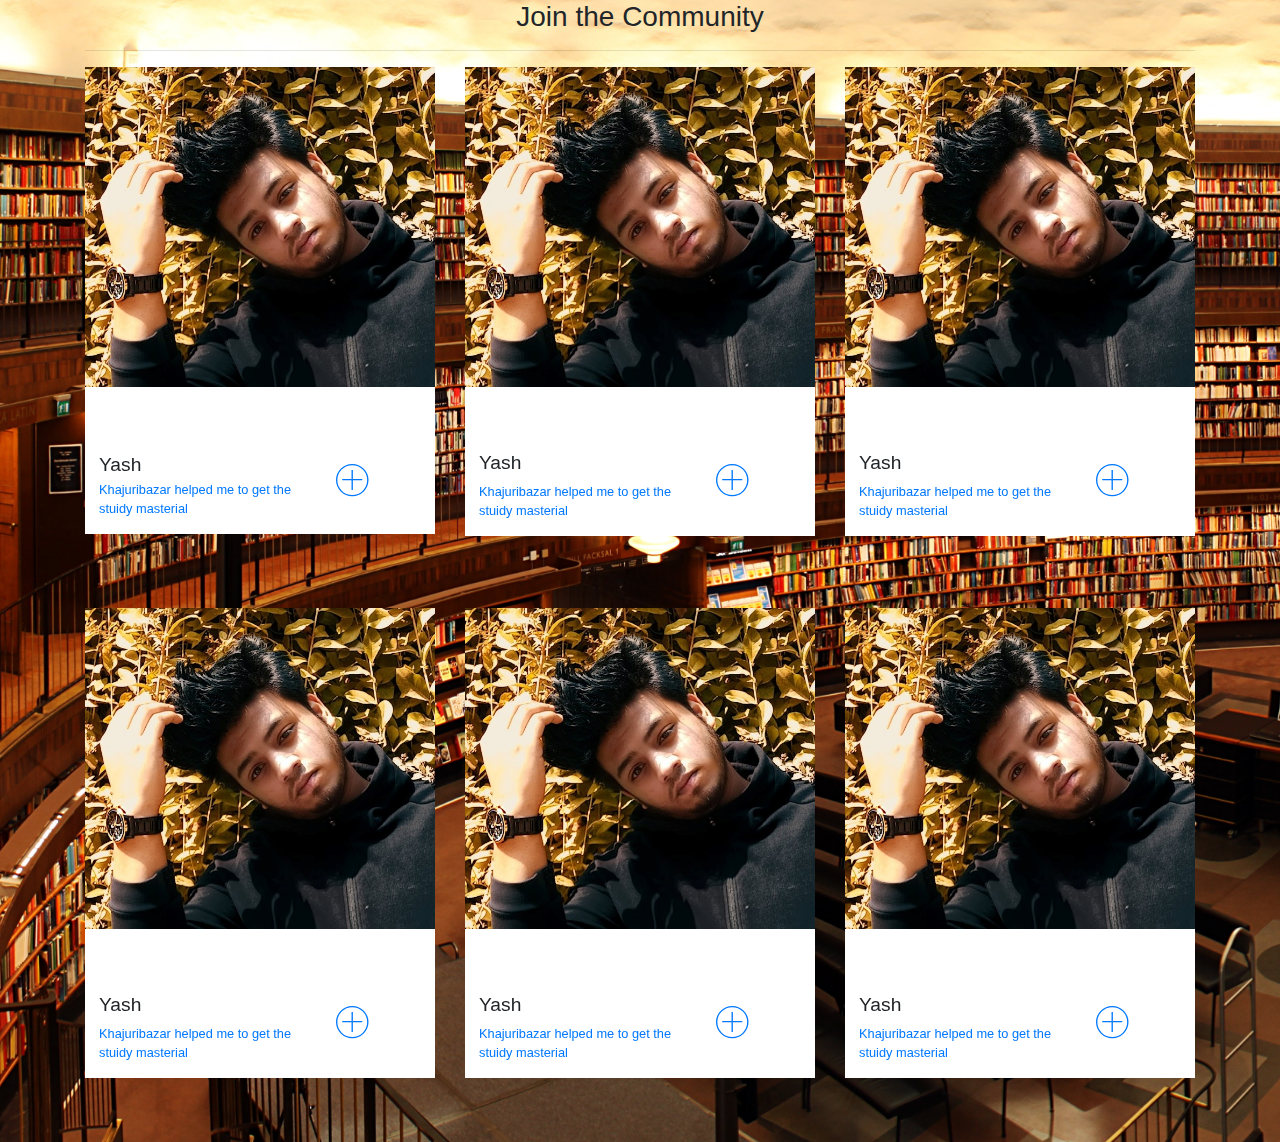
<file: comunity.html>
<!DOCTYPE html>
<html lang="en">
<head>
    <meta charset="UTF-8">
    <meta http-equiv="X-UA-Compatible" content="IE=edge">
    <meta name="viewport" content="width=device-width, initial-scale=1.0">
    <title>comunity</title>
      <!-- Favicons -->
  <link href="assets/img/favicon.png" rel="icon">
  <link href="assets/img/apple-touch-icon.png" rel="apple-touch-icon">

  <!-- Vendor CSS Files -->
  <link href="assets/vendor/bootstrap/css/bootstrap.min.css" rel="stylesheet">
  <link href="assets/vendor/font-awesome/css/font-awesome.min.css" rel="stylesheet">
  <link href="assets/vendor/ionicons/css/ionicons.min.css" rel="stylesheet">
  <link href="assets/vendor/owl.carousel/assets/owl.carousel.min.css" rel="stylesheet">
  <link href="assets/vendor/venobox/venobox.css" rel="stylesheet">

  <!-- Template Main CSS File -->
  <link href="assets/css/style2.css" rel="stylesheet">
  
</head>
<body>
     
    <!-- ======= Portfolio Section ======= -->
    <section id="work" class="portfolio-mf sect-pt4 route">
        <div class="container">
          <div class="row">
            <div class="col-sm-12">
              <div class="title-box text-center">
                <h3 class="title-a">
                  Join the Community
                  <hr>
                  
                </h3>
                <div class="line-mf"></div>
              </div>
            </div>
          </div>
          <div class="row">
            <div class="col-md-4">
              <div class="work-box">
                <a href="assets/img/testimonial-2.jpg" data-gall="portfolioGallery" class="venobox">
                  <div class="work-img">
                    <img src="assets/img/testimonial-2.jpg" alt="" class="img-fluid">
                  </div>
                </a>
                <div class="work-content">
                  <div class="row">
                    <div class="col-sm-8">
                      <h9 class="w-title">Yash </h9>
                      <div class="w-more">
                        <span class="w-ctegory">Khajuribazar helped me to get the stuidy masterial</span> 
                      </div>
                    </div>
                    <div class="col-sm-4">
                      <div class="w-like">
                        <a href="upcoming_events.html"> <span class="ion-ios-plus-outline"></span></a>
                      </div>
                    </div>
                  </div>
                </div>
              </div>
            </div>
            <div class="col-md-4">
              <div class="work-box">
                <a href="assets/img/testimonial-2.jpg" data-gall="portfolioGallery" class="venobox">
                  <div class="work-img">
                    <img src="assets/img/testimonial-2.jpg" alt="" class="img-fluid">
                  </div>
                </a>
                <div class="work-content">
                  <div class="row">
                    <div class="col-sm-8">
                      <h2 class="w-title">Yash  </h2>
                      <div class="w-more">
                        <span class="w-ctegory">Khajuribazar helped me to get the stuidy masterial</span> 
                      </div>
                    </div>
                    <div class="col-sm-4">
                      <div class="w-like">
                        <a href="upcoming_events.html"> <span class="ion-ios-plus-outline"></span></a>
                      </div>
                    </div>
                  </div>
                </div>
              </div>
            </div>
            <div class="col-md-4">
              <div class="work-box">
                <a href="assets/img/testimonial-2.jpg" data-gall="portfolioGallery" class="venobox">
                  <div class="work-img">
                    <img src="assets/img/testimonial-2.jpg" alt="" class="img-fluid">
                  </div>
                </a>
                <div class="work-content">
                  <div class="row">
                    <div class="col-sm-8">
                      <h2 class="w-title">Yash </h2>
                      <div class="w-more">
                        <span class="w-ctegory">Khajuribazar helped me to get the stuidy masterial</span> 
                      </div>
                    </div>
                    <div class="col-sm-4">
                      <div class="w-like">
                        <a href="upcoming_events.html"> <span class="ion-ios-plus-outline"></span></a>
                      </div>
                    </div>
                  </div>
                </div>
              </div>
            </div>
          </div>
        </div>
    
        <div class="container">
          <div class="row">
            
              <div class="title-box text-center">
                <h3 class="title-a">
                  
                </h3>
                <div class="line-mf"></div>
              </div>
            
          </div>
          <div class="row">
            <div class="col-md-4">
              <div class="work-box">
                <a href="assets/img/testimonial-2.jpg" data-gall="portfolioGallery" class="venobox">
                  <div class="work-img">
                    <img src="assets/img/testimonial-2.jpg" alt="" class="img-fluid">
                  </div>
                </a>
                <div class="work-content">
                  <div class="row">
                    <div class="col-sm-8">
                      <h2 class="w-title">Yash  </h2>
                      <div class="w-more">
                        <span class="w-ctegory">Khajuribazar helped me to get the stuidy masterial</span> 
                      </div>
                    </div>
                    <div class="col-sm-4">
                      <div class="w-like">
                        <a href="upcoming_events.html"> <span class="ion-ios-plus-outline"></span></a>
                      </div>
                    </div>
                  </div>
                </div>
              </div>
            </div>
            <div class="col-md-4">
              <div class="work-box">
                <a href="assets/img/testimonial-2.jpg" data-gall="portfolioGallery" class="venobox">
                  <div class="work-img">
                    <img src="assets/img/testimonial-2.jpg" alt="" class="img-fluid">
                  </div>
                </a>
                <div class="work-content">
                  <div class="row">
                    <div class="col-sm-8">
                      <h2 class="w-title">Yash  </h2>
                      <div class="w-more">
                        <span class="w-ctegory">Khajuribazar helped me to get the stuidy masterial</span> 
                      </div>
                    </div>
                    <div class="col-sm-4">
                      <div class="w-like">
                        <a href="upcoming_events.html"> <span class="ion-ios-plus-outline"></span></a>
                      </div>
                    </div>
                  </div>
                </div>
              </div>
            </div>
            <div class="col-md-4">
              <div class="work-box">
                <a href="assets/img/testimonial-2.jpg "data-gall="portfolioGallery" class="venobox">
                  <div class="work-img">
                    <img src="assets/img/testimonial-2.jpg "alt="" class="img-fluid">
                  </div>
                </a>
                <div class="work-content">
                  <div class="row">
                    <div class="col-sm-8">
                      <h2 class="w-title">Yash </h2>
                      <div class="w-more">
                        <span class="w-ctegory">Khajuribazar helped me to get the stuidy masterial</span> 
                      </div>
                    </div>
                    <div class="col-sm-4">
                      <div class="w-like">
                        <a href="upcoming_events.html"> <span class="ion-ios-plus-outline"></span></a>
                      </div>
                    </div>
                  </div>
                </div>
              </div>
            </div>
          </div>
        </div>
      </section><!-- End Portfolio Section -->

                            
              
    
    
</body>
</html>
</file>
<file: assets/vendor/venobox/venobox.css>
/* ------ venobox.css --------*/
.vbox-overlay *, .vbox-overlay *:before, .vbox-overlay *:after{
    -webkit-backface-visibility: hidden;
    -webkit-box-sizing:border-box;
    -moz-box-sizing:border-box;
    box-sizing:border-box;
}
.vbox-overlay * { 
    -webkit-backface-visibility: visible;
    backface-visibility: visible;
}
.vbox-overlay{
    display: -webkit-flex;
    display: flex;
    -webkit-flex-direction: column;
    flex-direction: column;
    -webkit-justify-content: center;
    justify-content: center;
    -webkit-align-items: center;
    align-items: center;
    position: fixed;
    left: 0;
    top: 0;
    bottom: 0;
    right: 0;
    z-index: 999999;
}

/* ----- navigation ----- */
.vbox-title{
    width: 100%;
    height: 40px;
    float: left;
    text-align: center;
    line-height: 28px;
    font-size: 12px;
    padding: 6px 50px;
    overflow: hidden;
    position: fixed;
    display: none;
    left: 0;
    z-index: 89;
}
.vbox-close{
    cursor: pointer;
    position: fixed;
    top: -1px;
    right: 0;
    width: 50px;
    height: 40px;
    padding: 6px;
    display: block;
    background-position:10px center;
    overflow: hidden;
    font-size: 24px;
    line-height: 1;
    text-align: center;
    z-index: 99;
}
.vbox-left{
    cursor: pointer;
    position: fixed;
    left: 0;
    height: 40px;
    overflow: hidden;
    line-height: 28px;
    font-size: 12px;
    z-index: 99;
    display: flex;
    align-items:center;
}
.vbox-num{
    display: inline-block;
    margin: 6px 0 6px 15px;
}
/* ----- Social share ----- */
.vbox-share{
    line-height: 28px;
    font-size: 12px;
    overflow: hidden;
    position: fixed;
    left: 0;
    z-index: 98;
    display: flex;
    align-items:center;
    justify-content: center;
    width: 100%;
    text-align: center;
}
.vbox-share svg{
    max-height: 28px;
    width: 28px;
    z-index: 10;
    margin-left: 12px;
    margin-top: 6px;
    margin-bottom: 6px;
    vertical-align: middle;
}


/* ----- navigation ARROWS ----- */
.vbox-next, .vbox-prev{
    position: fixed;
    top: 50%;
    margin-top: -15px;
    overflow: hidden;
    cursor: pointer;
    display: block;
    width: 45px;
    height: 45px;
    z-index: 99;
}
.vbox-next span, .vbox-prev span{
    position: relative;
    width: 20px;
    height: 20px;
    border: 2px solid transparent;
    border-top-color: #B6B6B6;
    border-right-color: #B6B6B6;
    text-indent: -100px;
    position: absolute;
    top: 8px;
    display: block;
}
.vbox-prev{
    left: 15px;
}
.vbox-next{
    right: 15px;
}
.vbox-prev span{
    left: 10px;
    -ms-transform: rotate(-135deg);
    -webkit-transform: rotate(-135deg);
    transform: rotate(-135deg);
}
.vbox-next span{
    -ms-transform: rotate(45deg);
    -webkit-transform: rotate(45deg);
    transform: rotate(45deg);
    right: 10px;
}
/* ------- inline window ------ */
.vbox-inline{
    width: 420px;
    height: 315px;
    height: 70vh;
    padding: 10px;
    background: #fff;
    margin: 0 auto;
    overflow: auto;
    text-align: left;
}
/* ------- Video & iFrames window ------ */
.venoframe{
    max-width: 100%;
    width: 100%;
    border: none;
    width: 100%;
    height: 260px;
    height: 70vh;
}
.venoframe.vbvid{
    height: 260px;
}
@media (min-width: 768px) {
    .venoframe, .vbox-inline{
        width: 90%;
        height: 360px;
        height: 70vh;
    }
    .venoframe.vbvid{
        width: 640px;
        height: 360px;
    }
}
@media (min-width: 992px) {
    .venoframe, .vbox-inline{
        max-width: 1200px;
        width: 80%;
        height: 540px;
        height: 70vh;
    }
    .venoframe.vbvid{
        width: 960px;
        height: 540px;
    }
}
/* 
Please do NOT edit this part! 
or at least read this note: http://i.imgur.com/7C0ws9e.gif
*/
.vbox-open{
    overflow: hidden;
}
.vbox-container{
    position: absolute;
    left: 0;
    right: 0;
    top: 0;
    bottom: 0;
    overflow-x: hidden;
    overflow-y: scroll;
    overflow-scrolling: touch;
    -webkit-overflow-scrolling: touch;
    z-index: 20;
    max-height: 100%;

}

.vbox-content{
    text-align: center;
    float: left;
    width: 100%;
    position: relative;
    overflow: hidden;
    padding: 20px 4%;
}
.vbox-container img{
    max-width: 100%;
    height: auto;
}
.vbox-figlio{
    box-shadow: 0 0 12px rgba(0,0,0,0.19), 0 6px 6px rgba(0,0,0,0.23);
    max-width: 100%;
    text-align: initial;
}
img.vbox-figlio{
    -webkit-user-select: none;
-khtml-user-select: none;
-moz-user-select: none;
-o-user-select: none;
user-select: none;
}
.vbox-content.swipe-left{
    margin-left: -200px !important;
}
.vbox-content.swipe-right{
    margin-left: 200px !important;
}
.vbox-animated{
    webkit-transition: margin 300ms ease-out;
    transition: margin 300ms ease-out;
}

/* ---------- preloader ----------
 * SPINKIT 
 * http://tobiasahlin.com/spinkit/
-------------------------------- */
.sk-double-bounce,.sk-rotating-plane{width:40px;height:40px;margin:40px auto}.sk-rotating-plane{background-color:#333;-webkit-animation:sk-rotatePlane 1.2s infinite ease-in-out;animation:sk-rotatePlane 1.2s infinite ease-in-out}@-webkit-keyframes sk-rotatePlane{0%{-webkit-transform:perspective(120px) rotateX(0) rotateY(0);transform:perspective(120px) rotateX(0) rotateY(0)}50%{-webkit-transform:perspective(120px) rotateX(-180.1deg) rotateY(0);transform:perspective(120px) rotateX(-180.1deg) rotateY(0)}100%{-webkit-transform:perspective(120px) rotateX(-180deg) rotateY(-179.9deg);transform:perspective(120px) rotateX(-180deg) rotateY(-179.9deg)}}@keyframes sk-rotatePlane{0%{-webkit-transform:perspective(120px) rotateX(0) rotateY(0);transform:perspective(120px) rotateX(0) rotateY(0)}50%{-webkit-transform:perspective(120px) rotateX(-180.1deg) rotateY(0);transform:perspective(120px) rotateX(-180.1deg) rotateY(0)}100%{-webkit-transform:perspective(120px) rotateX(-180deg) rotateY(-179.9deg);transform:perspective(120px) rotateX(-180deg) rotateY(-179.9deg)}}.sk-double-bounce{position:relative}.sk-double-bounce .sk-child{width:100%;height:100%;border-radius:50%;background-color:#333;opacity:.6;position:absolute;top:0;left:0;-webkit-animation:sk-doubleBounce 2s infinite ease-in-out;animation:sk-doubleBounce 2s infinite ease-in-out}.sk-chasing-dots .sk-child,.sk-spinner-pulse,.sk-three-bounce .sk-child{background-color:#333;border-radius:100%}.sk-double-bounce .sk-double-bounce2{-webkit-animation-delay:-1s;animation-delay:-1s}@-webkit-keyframes sk-doubleBounce{0%,100%{-webkit-transform:scale(0);transform:scale(0)}50%{-webkit-transform:scale(1);transform:scale(1)}}@keyframes sk-doubleBounce{0%,100%{-webkit-transform:scale(0);transform:scale(0)}50%{-webkit-transform:scale(1);transform:scale(1)}}.sk-wave{margin:40px auto;width:50px;height:40px;text-align:center;font-size:10px}.sk-wave .sk-rect{background-color:#333;height:100%;width:6px;display:inline-block;-webkit-animation:sk-waveStretchDelay 1.2s infinite ease-in-out;animation:sk-waveStretchDelay 1.2s infinite ease-in-out}.sk-wave .sk-rect1{-webkit-animation-delay:-1.2s;animation-delay:-1.2s}.sk-wave .sk-rect2{-webkit-animation-delay:-1.1s;animation-delay:-1.1s}.sk-wave .sk-rect3{-webkit-animation-delay:-1s;animation-delay:-1s}.sk-wave .sk-rect4{-webkit-animation-delay:-.9s;animation-delay:-.9s}.sk-wave .sk-rect5{-webkit-animation-delay:-.8s;animation-delay:-.8s}@-webkit-keyframes sk-waveStretchDelay{0%,100%,40%{-webkit-transform:scaleY(.4);transform:scaleY(.4)}20%{-webkit-transform:scaleY(1);transform:scaleY(1)}}@keyframes sk-waveStretchDelay{0%,100%,40%{-webkit-transform:scaleY(.4);transform:scaleY(.4)}20%{-webkit-transform:scaleY(1);transform:scaleY(1)}}.sk-wandering-cubes{margin:40px auto;width:40px;height:40px;position:relative}.sk-wandering-cubes .sk-cube{background-color:#333;width:10px;height:10px;position:absolute;top:0;left:0;-webkit-animation:sk-wanderingCube 1.8s ease-in-out -1.8s infinite both;animation:sk-wanderingCube 1.8s ease-in-out -1.8s infinite both}.sk-chasing-dots,.sk-spinner-pulse{width:40px;height:40px;margin:40px auto}.sk-wandering-cubes .sk-cube2{-webkit-animation-delay:-.9s;animation-delay:-.9s}@-webkit-keyframes sk-wanderingCube{0%{-webkit-transform:rotate(0);transform:rotate(0)}25%{-webkit-transform:translateX(30px) rotate(-90deg) scale(.5);transform:translateX(30px) rotate(-90deg) scale(.5)}50%{-webkit-transform:translateX(30px) translateY(30px) rotate(-179deg);transform:translateX(30px) translateY(30px) rotate(-179deg)}50.1%{-webkit-transform:translateX(30px) translateY(30px) rotate(-180deg);transform:translateX(30px) translateY(30px) rotate(-180deg)}75%{-webkit-transform:translateX(0) translateY(30px) rotate(-270deg) scale(.5);transform:translateX(0) translateY(30px) rotate(-270deg) scale(.5)}100%{-webkit-transform:rotate(-360deg);transform:rotate(-360deg)}}@keyframes sk-wanderingCube{0%{-webkit-transform:rotate(0);transform:rotate(0)}25%{-webkit-transform:translateX(30px) rotate(-90deg) scale(.5);transform:translateX(30px) rotate(-90deg) scale(.5)}50%{-webkit-transform:translateX(30px) translateY(30px) rotate(-179deg);transform:translateX(30px) translateY(30px) rotate(-179deg)}50.1%{-webkit-transform:translateX(30px) translateY(30px) rotate(-180deg);transform:translateX(30px) translateY(30px) rotate(-180deg)}75%{-webkit-transform:translateX(0) translateY(30px) rotate(-270deg) scale(.5);transform:translateX(0) translateY(30px) rotate(-270deg) scale(.5)}100%{-webkit-transform:rotate(-360deg);transform:rotate(-360deg)}}.sk-spinner-pulse{-webkit-animation:sk-pulseScaleOut 1s infinite ease-in-out;animation:sk-pulseScaleOut 1s infinite ease-in-out}@-webkit-keyframes sk-pulseScaleOut{0%{-webkit-transform:scale(0);transform:scale(0)}100%{-webkit-transform:scale(1);transform:scale(1);opacity:0}}@keyframes sk-pulseScaleOut{0%{-webkit-transform:scale(0);transform:scale(0)}100%{-webkit-transform:scale(1);transform:scale(1);opacity:0}}.sk-chasing-dots{position:relative;text-align:center;-webkit-animation:sk-chasingDotsRotate 2s infinite linear;animation:sk-chasingDotsRotate 2s infinite linear}.sk-chasing-dots .sk-child{width:60%;height:60%;display:inline-block;position:absolute;top:0;-webkit-animation:sk-chasingDotsBounce 2s infinite ease-in-out;animation:sk-chasingDotsBounce 2s infinite ease-in-out}.sk-chasing-dots .sk-dot2{top:auto;bottom:0;-webkit-animation-delay:-1s;animation-delay:-1s}@-webkit-keyframes sk-chasingDotsRotate{100%{-webkit-transform:rotate(360deg);transform:rotate(360deg)}}@keyframes sk-chasingDotsRotate{100%{-webkit-transform:rotate(360deg);transform:rotate(360deg)}}@-webkit-keyframes sk-chasingDotsBounce{0%,100%{-webkit-transform:scale(0);transform:scale(0)}50%{-webkit-transform:scale(1);transform:scale(1)}}@keyframes sk-chasingDotsBounce{0%,100%{-webkit-transform:scale(0);transform:scale(0)}50%{-webkit-transform:scale(1);transform:scale(1)}}.sk-three-bounce{margin:40px auto;width:80px;text-align:center}.sk-three-bounce .sk-child{width:20px;height:20px;display:inline-block;-webkit-animation:sk-three-bounce 1.4s ease-in-out 0s infinite both;animation:sk-three-bounce 1.4s ease-in-out 0s infinite both}.sk-circle .sk-child:before,.sk-fading-circle .sk-circle:before{display:block;border-radius:100%;content:'';background-color:#333}.sk-three-bounce .sk-bounce1{-webkit-animation-delay:-.32s;animation-delay:-.32s}.sk-three-bounce .sk-bounce2{-webkit-animation-delay:-.16s;animation-delay:-.16s}@-webkit-keyframes sk-three-bounce{0%,100%,80%{-webkit-transform:scale(0);transform:scale(0)}40%{-webkit-transform:scale(1);transform:scale(1)}}@keyframes sk-three-bounce{0%,100%,80%{-webkit-transform:scale(0);transform:scale(0)}40%{-webkit-transform:scale(1);transform:scale(1)}}.sk-circle{margin:40px auto;width:40px;height:40px;position:relative}.sk-circle .sk-child{width:100%;height:100%;position:absolute;left:0;top:0}.sk-circle .sk-child:before{margin:0 auto;width:15%;height:15%;-webkit-animation:sk-circleBounceDelay 1.2s infinite ease-in-out both;animation:sk-circleBounceDelay 1.2s infinite ease-in-out both}.sk-circle .sk-circle2{-webkit-transform:rotate(30deg);-ms-transform:rotate(30deg);transform:rotate(30deg)}.sk-circle .sk-circle3{-webkit-transform:rotate(60deg);-ms-transform:rotate(60deg);transform:rotate(60deg)}.sk-circle .sk-circle4{-webkit-transform:rotate(90deg);-ms-transform:rotate(90deg);transform:rotate(90deg)}.sk-circle .sk-circle5{-webkit-transform:rotate(120deg);-ms-transform:rotate(120deg);transform:rotate(120deg)}.sk-circle .sk-circle6{-webkit-transform:rotate(150deg);-ms-transform:rotate(150deg);transform:rotate(150deg)}.sk-circle .sk-circle7{-webkit-transform:rotate(180deg);-ms-transform:rotate(180deg);transform:rotate(180deg)}.sk-circle .sk-circle8{-webkit-transform:rotate(210deg);-ms-transform:rotate(210deg);transform:rotate(210deg)}.sk-circle .sk-circle9{-webkit-transform:rotate(240deg);-ms-transform:rotate(240deg);transform:rotate(240deg)}.sk-circle .sk-circle10{-webkit-transform:rotate(270deg);-ms-transform:rotate(270deg);transform:rotate(270deg)}.sk-circle .sk-circle11{-webkit-transform:rotate(300deg);-ms-transform:rotate(300deg);transform:rotate(300deg)}.sk-circle .sk-circle12{-webkit-transform:rotate(330deg);-ms-transform:rotate(330deg);transform:rotate(330deg)}.sk-circle .sk-circle2:before{-webkit-animation-delay:-1.1s;animation-delay:-1.1s}.sk-circle .sk-circle3:before{-webkit-animation-delay:-1s;animation-delay:-1s}.sk-circle .sk-circle4:before{-webkit-animation-delay:-.9s;animation-delay:-.9s}.sk-circle .sk-circle5:before{-webkit-animation-delay:-.8s;animation-delay:-.8s}.sk-circle .sk-circle6:before{-webkit-animation-delay:-.7s;animation-delay:-.7s}.sk-circle .sk-circle7:before{-webkit-animation-delay:-.6s;animation-delay:-.6s}.sk-circle .sk-circle8:before{-webkit-animation-delay:-.5s;animation-delay:-.5s}.sk-circle .sk-circle9:before{-webkit-animation-delay:-.4s;animation-delay:-.4s}.sk-circle .sk-circle10:before{-webkit-animation-delay:-.3s;animation-delay:-.3s}.sk-circle .sk-circle11:before{-webkit-animation-delay:-.2s;animation-delay:-.2s}.sk-circle .sk-circle12:before{-webkit-animation-delay:-.1s;animation-delay:-.1s}@-webkit-keyframes sk-circleBounceDelay{0%,100%,80%{-webkit-transform:scale(0);transform:scale(0)}40%{-webkit-transform:scale(1);transform:scale(1)}}@keyframes sk-circleBounceDelay{0%,100%,80%{-webkit-transform:scale(0);transform:scale(0)}40%{-webkit-transform:scale(1);transform:scale(1)}}.sk-cube-grid{width:40px;height:40px;margin:40px auto}.sk-cube-grid .sk-cube{width:33.33%;height:33.33%;background-color:#333;float:left;-webkit-animation:sk-cubeGridScaleDelay 1.3s infinite ease-in-out;animation:sk-cubeGridScaleDelay 1.3s infinite ease-in-out}.sk-cube-grid .sk-cube1{-webkit-animation-delay:.2s;animation-delay:.2s}.sk-cube-grid .sk-cube2{-webkit-animation-delay:.3s;animation-delay:.3s}.sk-cube-grid .sk-cube3{-webkit-animation-delay:.4s;animation-delay:.4s}.sk-cube-grid .sk-cube4{-webkit-animation-delay:.1s;animation-delay:.1s}.sk-cube-grid .sk-cube5{-webkit-animation-delay:.2s;animation-delay:.2s}.sk-cube-grid .sk-cube6{-webkit-animation-delay:.3s;animation-delay:.3s}.sk-cube-grid .sk-cube7{-webkit-animation-delay:0ms;animation-delay:0ms}.sk-cube-grid .sk-cube8{-webkit-animation-delay:.1s;animation-delay:.1s}.sk-cube-grid .sk-cube9{-webkit-animation-delay:.2s;animation-delay:.2s}@-webkit-keyframes sk-cubeGridScaleDelay{0%,100%,70%{-webkit-transform:scale3D(1,1,1);transform:scale3D(1,1,1)}35%{-webkit-transform:scale3D(0,0,1);transform:scale3D(0,0,1)}}@keyframes sk-cubeGridScaleDelay{0%,100%,70%{-webkit-transform:scale3D(1,1,1);transform:scale3D(1,1,1)}35%{-webkit-transform:scale3D(0,0,1);transform:scale3D(0,0,1)}}.sk-fading-circle{margin:40px auto;width:40px;height:40px;position:relative}.sk-fading-circle .sk-circle{width:100%;height:100%;position:absolute;left:0;top:0}.sk-fading-circle .sk-circle:before{margin:0 auto;width:15%;height:15%;-webkit-animation:sk-circleFadeDelay 1.2s infinite ease-in-out both;animation:sk-circleFadeDelay 1.2s infinite ease-in-out both}.sk-fading-circle .sk-circle2{-webkit-transform:rotate(30deg);-ms-transform:rotate(30deg);transform:rotate(30deg)}.sk-fading-circle .sk-circle3{-webkit-transform:rotate(60deg);-ms-transform:rotate(60deg);transform:rotate(60deg)}.sk-fading-circle .sk-circle4{-webkit-transform:rotate(90deg);-ms-transform:rotate(90deg);transform:rotate(90deg)}.sk-fading-circle .sk-circle5{-webkit-transform:rotate(120deg);-ms-transform:rotate(120deg);transform:rotate(120deg)}.sk-fading-circle .sk-circle6{-webkit-transform:rotate(150deg);-ms-transform:rotate(150deg);transform:rotate(150deg)}.sk-fading-circle .sk-circle7{-webkit-transform:rotate(180deg);-ms-transform:rotate(180deg);transform:rotate(180deg)}.sk-fading-circle .sk-circle8{-webkit-transform:rotate(210deg);-ms-transform:rotate(210deg);transform:rotate(210deg)}.sk-fading-circle .sk-circle9{-webkit-transform:rotate(240deg);-ms-transform:rotate(240deg);transform:rotate(240deg)}.sk-fading-circle .sk-circle10{-webkit-transform:rotate(270deg);-ms-transform:rotate(270deg);transform:rotate(270deg)}.sk-fading-circle .sk-circle11{-webkit-transform:rotate(300deg);-ms-transform:rotate(300deg);transform:rotate(300deg)}.sk-fading-circle .sk-circle12{-webkit-transform:rotate(330deg);-ms-transform:rotate(330deg);transform:rotate(330deg)}.sk-fading-circle .sk-circle2:before{-webkit-animation-delay:-1.1s;animation-delay:-1.1s}.sk-fading-circle .sk-circle3:before{-webkit-animation-delay:-1s;animation-delay:-1s}.sk-fading-circle .sk-circle4:before{-webkit-animation-delay:-.9s;animation-delay:-.9s}.sk-fading-circle .sk-circle5:before{-webkit-animation-delay:-.8s;animation-delay:-.8s}.sk-fading-circle .sk-circle6:before{-webkit-animation-delay:-.7s;animation-delay:-.7s}.sk-fading-circle .sk-circle7:before{-webkit-animation-delay:-.6s;animation-delay:-.6s}.sk-fading-circle .sk-circle8:before{-webkit-animation-delay:-.5s;animation-delay:-.5s}.sk-fading-circle .sk-circle9:before{-webkit-animation-delay:-.4s;animation-delay:-.4s}.sk-fading-circle .sk-circle10:before{-webkit-animation-delay:-.3s;animation-delay:-.3s}.sk-fading-circle .sk-circle11:before{-webkit-animation-delay:-.2s;animation-delay:-.2s}.sk-fading-circle .sk-circle12:before{-webkit-animation-delay:-.1s;animation-delay:-.1s}@-webkit-keyframes sk-circleFadeDelay{0%,100%,39%{opacity:0}40%{opacity:1}}@keyframes sk-circleFadeDelay{0%,100%,39%{opacity:0}40%{opacity:1}}.sk-folding-cube{margin:40px auto;width:40px;height:40px;position:relative;-webkit-transform:rotateZ(45deg);transform:rotateZ(45deg)}.sk-folding-cube .sk-cube{float:left;width:50%;height:50%;position:relative;-webkit-transform:scale(1.1);-ms-transform:scale(1.1);transform:scale(1.1)}.sk-folding-cube .sk-cube:before{content:'';position:absolute;top:0;left:0;width:100%;height:100%;background-color:#333;-webkit-animation:sk-foldCubeAngle 2.4s infinite linear both;animation:sk-foldCubeAngle 2.4s infinite linear both;-webkit-transform-origin:100% 100%;-ms-transform-origin:100% 100%;transform-origin:100% 100%}.sk-folding-cube .sk-cube2{-webkit-transform:scale(1.1) rotateZ(90deg);transform:scale(1.1) rotateZ(90deg)}.sk-folding-cube .sk-cube3{-webkit-transform:scale(1.1) rotateZ(180deg);transform:scale(1.1) rotateZ(180deg)}.sk-folding-cube .sk-cube4{-webkit-transform:scale(1.1) rotateZ(270deg);transform:scale(1.1) rotateZ(270deg)}.sk-folding-cube .sk-cube2:before{-webkit-animation-delay:.3s;animation-delay:.3s}.sk-folding-cube .sk-cube3:before{-webkit-animation-delay:.6s;animation-delay:.6s}.sk-folding-cube .sk-cube4:before{-webkit-animation-delay:.9s;animation-delay:.9s}@-webkit-keyframes sk-foldCubeAngle{0%,10%{-webkit-transform:perspective(140px) rotateX(-180deg);transform:perspective(140px) rotateX(-180deg);opacity:0}25%,75%{-webkit-transform:perspective(140px) rotateX(0);transform:perspective(140px) rotateX(0);opacity:1}100%,90%{-webkit-transform:perspective(140px) rotateY(180deg);transform:perspective(140px) rotateY(180deg);opacity:0}}@keyframes sk-foldCubeAngle{0%,10%{-webkit-transform:perspective(140px) rotateX(-180deg);transform:perspective(140px) rotateX(-180deg);opacity:0}25%,75%{-webkit-transform:perspective(140px) rotateX(0);transform:perspective(140px) rotateX(0);opacity:1}100%,90%{-webkit-transform:perspective(140px) rotateY(180deg);transform:perspective(140px) rotateY(180deg);opacity:0}}
</file>
<file: assets/css/style2.css>
}
h3 {
    color: rgb(0, 0, 0);
    text-align: center;
    font-size: larger;
}
.portfolio-mf{
    background-size: cover;
    background-image: url(../img/ab5.jpg);

  
  }
  .new{
    margin-left: 40px;

  }
  .work-box {
    margin-bottom: 4rem;
    backface-visibility: hidden;
    background-color: #fff;
  }

  .work-box:hover img {
    transform: scale(1.3);
  }
  
  .work-img {
    display: block;
    overflow: hidden;
    
  }
  
  .work-img img {
    transition: all 1s;
  }
  
  .work-content {
    padding: 4rem 3% 1rem 4%;
  }
  
  .work-content .w-more {
    color: #4e4e4e;
    font-size: .8rem;
  }
  
  .work-content .w-more .w-ctegory {
    color: #0078ff;
  }
  
  .work-content .w-like {
    font-size: 2.5rem;
    color: #0078ff;
    float: left;
  }
  
  .work-content .w-like a {
    color: #0078ff;
  }
  
  .work-content .w-like .num-like {
    font-size: .7rem;
  }
  
  .w-title {
    font-size: 1.2rem;
  }
</file>
